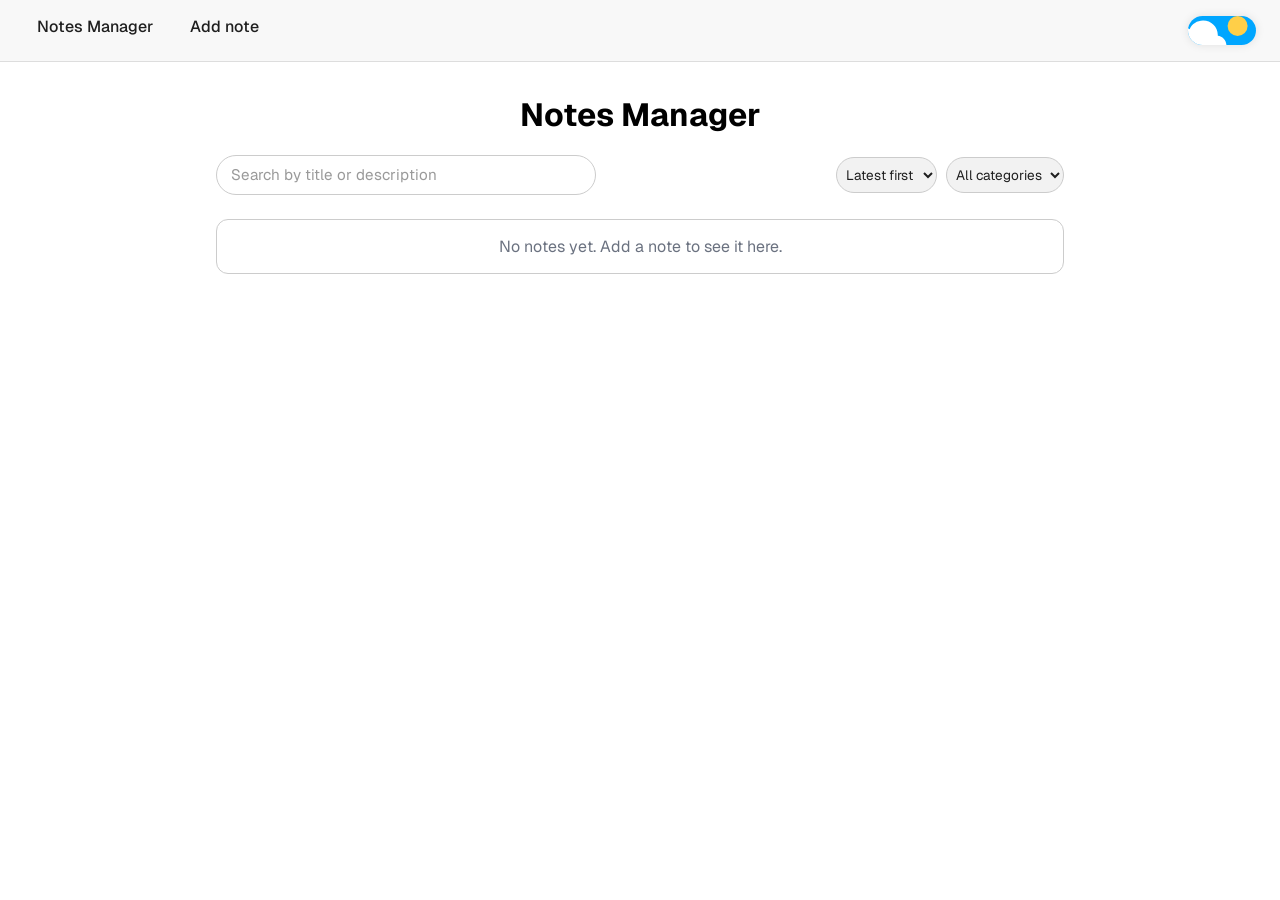
<file: index.html>
<!DOCTYPE html>
<html lang="en">
<head>
    <meta charset="UTF-8">
    <meta name="viewport" content="width=device-width, initial-scale=1.0">

    <link rel="stylesheet" href="style.css">
    <title>to do list</title>   

</head>
<body>
    <nav class="navbar">
        <div>
            <a href="index.html" class="nav-link">Notes Manager</a>
            <a href="add-note.html" class="nav-link">Add note</a>
        </div>


        <!-- From Uiverse.io by JustCode14 -->
        <label for="checkbox" class="switch">
            <input checked="true" id="checkbox" type="checkbox" />
            <span class="slider">
                <div class="star star_1"></div>
                <div class="star star_2"></div>
                <div class="star star_3"></div>
                <svg viewBox="0 0 16 16" class="cloud_1 cloud">
                    <path transform="matrix(.77976 0 0 .78395-299.99-418.63)" fill="#fff"
                        d="m391.84 540.91c-.421-.329-.949-.524-1.523-.524-1.351 0-2.451 1.084-2.485 2.435-1.395.526-2.388 1.88-2.388 3.466 0 1.874 1.385 3.423 3.182 3.667v.034h12.73v-.006c1.775-.104 3.182-1.584 3.182-3.395 0-1.747-1.309-3.186-2.994-3.379.007-.106.011-.214.011-.322 0-2.707-2.271-4.901-5.072-4.901-2.073 0-3.856 1.202-4.643 2.925">
                    </path>
                </svg>
            </span>
        </label>

    </nav>

    <main class="page-content">
        <h1 class="page-title">Notes Manager</h1>

        <section class="notes-toolbar" aria-label="Notes controls">
            <div class="notes-toolbar-left">
                <div class="search-field">
                    <input
                        type="search"
                        id="notes-search"
                        placeholder="Search by title or description"
                        autocomplete="off"
                    />
                </div>
            </div>
            <div class="notes-toolbar-right">
                <select id="notes-sort">
                    <option value="latest">Latest first</option>
                    <option value="oldest">Oldest first</option>
                </select>
                <select id="notes-category-filter">
                    <option value="all">All categories</option>
                </select>
            </div>
        </section>

        <section id="notes-grid" class="notes-grid" aria-live="polite"></section>
    </main>

    <script type="module" src="script.js">
        
    </script>
</body>
</html>
</file>
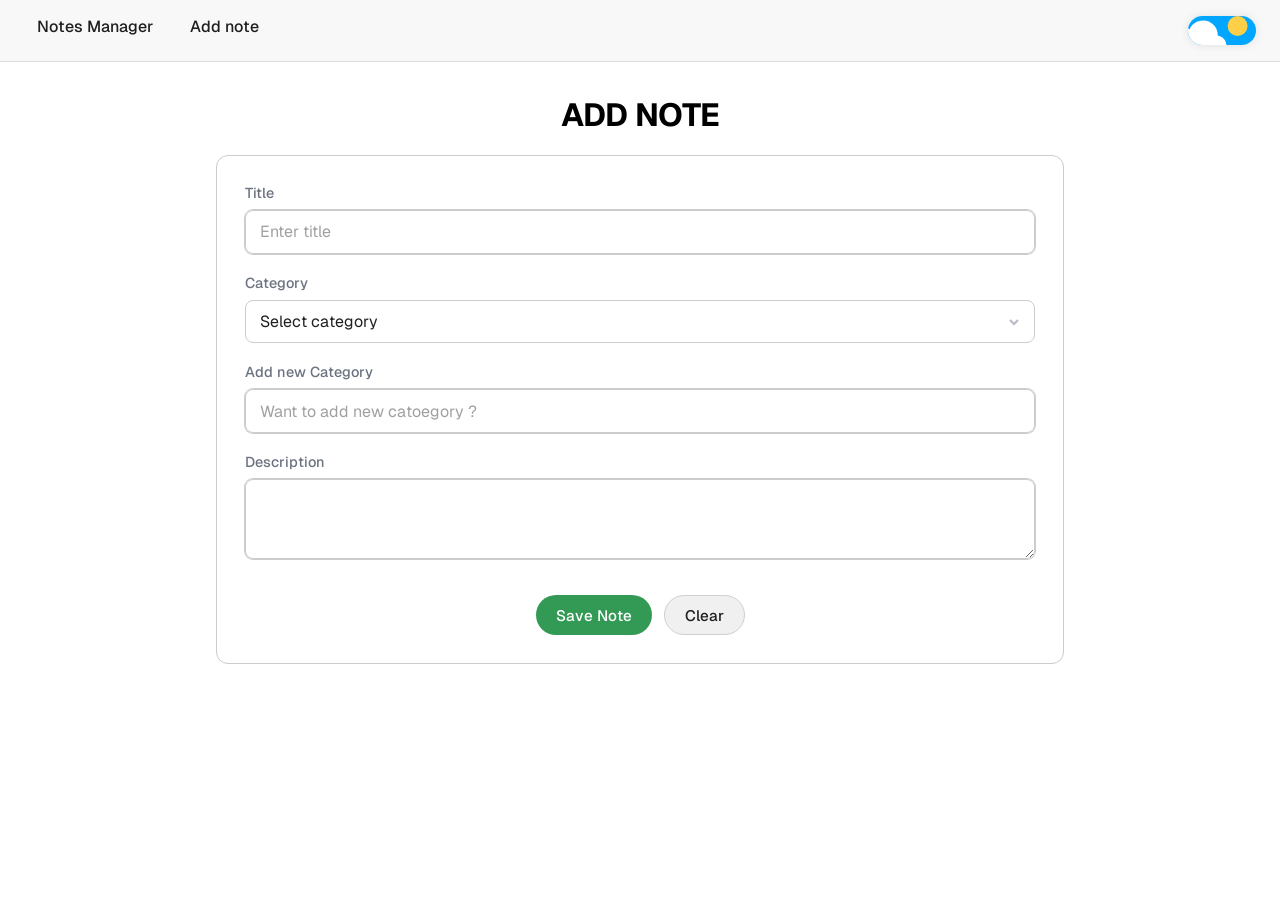
<file: add-note.html>
<!DOCTYPE html>
<html lang="en">

<head>
    <meta charset="UTF-8">
    <meta name="viewport" content="width=device-width, initial-scale=1.0">
    <link rel="stylesheet" href="../style.css">
    <title>Add Note</title>
</head>

<body>
    <nav class="navbar">
        <div>

            <a href="../index.html" class="nav-link">Notes Manager</a>
            <a href="add-note.html" class="nav-link">Add note</a>
        </div>


        <label for="checkbox" class="switch">
            <input checked="true" id="checkbox" type="checkbox" />
            <span class="slider">
                <div class="star star_1"></div>
                <div class="star star_2"></div>
                <div class="star star_3"></div>
                <svg viewBox="0 0 16 16" class="cloud_1 cloud">
                    <path transform="matrix(.77976 0 0 .78395-299.99-418.63)" fill="#fff"
                        d="m391.84 540.91c-.421-.329-.949-.524-1.523-.524-1.351 0-2.451 1.084-2.485 2.435-1.395.526-2.388 1.88-2.388 3.466 0 1.874 1.385 3.423 3.182 3.667v.034h12.73v-.006c1.775-.104 3.182-1.584 3.182-3.395 0-1.747-1.309-3.186-2.994-3.379.007-.106.011-.214.011-.322 0-2.707-2.271-4.901-5.072-4.901-2.073 0-3.856 1.202-4.643 2.925">
                    </path>
                </svg>
            </span>
        </label>
    </nav>
    <main class="page-content">
        <h1 class="page-title">ADD NOTE</h1>
        <section class="note-card">
            <form id="add-note-form">
                <div class="form-group">
                    <label for="note-title">Title</label>
                    <input type="text" id="note-title" name="title" placeholder="Enter title" required>
                </div>

                <div class="form-group">
                    <label for="note-category">Category</label>
                    <select id="note-category" name="category">
                        <!-- option will be coming from local storage -->
                    </select>
                </div>

                <div class="form-group">
                    <label for="note-new-category">Add new Category</label>
                    <input type="text" id="note-new-category" name="note-new-category" placeholder="Want to add new catoegory ?">
                </div>

                <div class="form-group">
                    <label for="note-description">Description</label>
                    <textarea id="note-description" name="description" minlength="10" required></textarea>
                </div>

                <div class="form-actions">
                    <button type="submit" class="btn btn-primary">Save Note</button>
                    <button type="reset" class="btn btn-secondary">Clear</button>
                </div>
            </form>
        </section>
    </main>
    <script src="script.js"></script>
</body>

</html>
</file>
<file: style.css>
@import url('https://fonts.googleapis.com/css2?family=Geist:wght@100..900&family=Roboto:ital,wght@0,100;0,300;0,400;0,500;0,700;0,900;1,100;1,300;1,400;1,500;1,700;1,900&display=swap');

:root {
    /* color variables omitted for brevity */
    --color-bg-primary: #0C0A09;
    --color-bg-secondary: #1C1C1C;
    --color-bg-tertiary: #212121;
    --color-text-primary: #eaeaea;
    --color-text-secondary: #b8b8c8;
    --color-text-tertiary: #d7d7e6;
    --color-text-quaternary: #9aa0b4;
    --color-text-inverse: #fff;
    --color-border-primary: #171717;
    --color-border-secondary: #262626;
    --color-border-tertiary: #292524;
    --color-bg-navbar: #09090b;
    --color-bg-input: #1C1C1C;
    --color-border-input: #262626;
    --color-text-input: #e5e7eb;
    --color-text-placeholder: #6b7280;
    --color-text-placeholder-dark: #5a5a6e;
    --color-border-focus: #8b8b8b;
    --color-bg-hover: #40404080;
    --color-btn-primary-bg: #329A55;
    --color-btn-primary-hover: #329a55d3;
    --color-btn-primary-text: #fff;
    --color-btn-secondary-bg: #E5E5E5;
    --color-btn-secondary-hover: #e5e5e5b5;
    --color-btn-secondary-text: #171717;
    --color-btn-secondary-border: #3d3d54;
    --color-category-bg: rgba(99, 102, 241, 0.16);
    --color-category-text: #c7d2fe;
    --color-category-border: rgba(99, 102, 241, 0.35);
    --color-btn-edit-bg: rgba(99, 102, 241, 0.18);
    --color-btn-edit-bg-hover: rgba(99, 102, 241, 0.28);
    --color-btn-edit-border: rgba(99, 102, 241, 0.45);
    --color-btn-delete-bg: rgba(244, 63, 94, 0.14);
    --color-btn-delete-bg-hover: rgba(244, 63, 94, 0.22);
    --color-btn-delete-text: #fecdd3;
    --color-btn-delete-border: rgba(244, 63, 94, 0.45);
    --color-input-bg-transparent: #ffffff0b;
    --color-select-icon-stroke: #b8b8c8;
    /* view transition circle variables */
    --theme-circle-x: 50vw;
    --theme-circle-y: 50vh;
}

:root[data-theme="light"] {
    --color-bg-primary: #ffffff;
    --color-bg-secondary: #f8f8f8;
    --color-bg-tertiary: #f2f2f2;
    --color-text-primary: #1f1f1f;
    --color-text-secondary: #6b7280;
    --color-text-tertiary: #4b5563;
    --color-text-quaternary: #6b7280;
    --color-text-inverse: #000000;
    --color-border-primary: #dddddd;
    --color-border-secondary: #cccccc;
    --color-border-tertiary: #cccccc;
    --color-bg-navbar: #f8f8f8;
    --color-bg-input: #ffffff;
    --color-border-input: #cccccc;
    --color-text-input: #1f1f1f;
    --color-text-placeholder: #9a9a9a;
    --color-text-placeholder-dark: #a0a0a0;
    --color-border-focus: #329A55;
    --color-bg-hover: #e0e0e0;
    --color-btn-primary-bg: #329A55;
    --color-btn-primary-hover: #2a7a48;
    --color-btn-primary-text: #ffffff;
    --color-btn-secondary-bg: #f0f0f0;
    --color-btn-secondary-hover: #e0e0e0;
    --color-btn-secondary-text: #1f1f1f;
    --color-btn-secondary-border: #d0d0d0;
    --color-category-bg: rgba(50, 154, 85, 0.08);
    --color-category-text: #329A55;
    --color-category-border: rgba(50, 154, 85, 0.2);
    --color-btn-edit-bg: rgba(50, 154, 85, 0.1);
    --color-btn-edit-bg-hover: rgba(50, 154, 85, 0.2);
    --color-btn-edit-border: rgba(50, 154, 85, 0.3);
    --color-btn-delete-bg: rgba(244, 63, 94, 0.07);
    --color-btn-delete-bg-hover: rgba(244, 63, 94, 0.11);
    --color-btn-delete-text: #f43f5e;
    --color-btn-delete-border: rgba(244, 63, 94, 0.22);
    --color-input-bg-transparent: #ffffff0b;
}

* {
    box-sizing: border-box;
    margin: 0;
    padding: 0;
}

body {
    font-family: "Geist", "Segoe UI";
    min-height: 100vh;
    background: var(--color-bg-primary);
    color: var(--color-text-primary);
}

.navbar {
    display: flex;
    justify-content: space-between;
    gap: 1rem;
    padding: 1rem 1.5rem;
    background: var(--color-bg-navbar);
    border-bottom: 1px solid var(--color-border-primary);
}

.nav-link {
    color: var(--color-text-primary);
    text-decoration: none;
    font-weight: 500;
    padding: 0.4rem 0.8rem;
    border-radius: 6px;
    transition: background 0.2s, color 0.2s;
}

.nav-link:hover {
    background: var(--color-bg-hover);
    color: var(--color-text-inverse);
}

.nav-link:first-child {
    margin-right: 0.5rem;
}


/* From Uiverse.io by JustCode14 */
/* Theme Switch */
/* The switch - the box around the slider */
.switch {
    font-size: 17px;
    position: relative;
    display: inline-block;
    width: 4em;
    height: 1.7em;
    border-radius: 30px;
    box-shadow: 0 0 10px rgba(0, 0, 0, 0.1);
}

/* Hide default HTML checkbox */
.switch input {
    opacity: 0;
    width: 0;
    height: 0;
}

/* The slider */
.slider {
    position: absolute;
    cursor: pointer;
    top: 0;
    left: 0;
    right: 0;
    bottom: 0;
    background-color: #2a2a2a;
    transition: 0.4s;
    border-radius: 30px;
    overflow: hidden;
}

.slider:before {
    position: absolute;
    content: "";
    height: 1.2em;
    width: 1.2em;
    border-radius: 20px;
    left: 0.5em;
    bottom: 0.5em;
    transition: 0.4s;
    transition-timing-function: cubic-bezier(0.81, -0.04, 0.38, 1.5);
    box-shadow: inset 8px -4px 0px 0px #fff;
}

.switch input:checked+.slider {
    background-color: #00a6ff;
}

.switch input:checked+.slider:before {
    transform: translateX(1.8em);
    box-shadow: inset 15px -4px 0px 15px #ffcf48;
}

.star {
    background-color: #fff;
    border-radius: 50%;
    position: absolute;
    width: 5px;
    transition: all 0.4s;
    height: 5px;
}

.star_1 {
    left: 2.5em;
    top: 0.5em;
}

.star_2 {
    left: 2.2em;
    top: 1.2em;
}

.star_3 {
    left: 3em;
    top: 0.9em;
}

.switch input:checked~.slider .star {
    opacity: 0;
}

.cloud {
    width: 3.5em;
    position: absolute;
    bottom: -1.4em;
    left: -1.1em;
    opacity: 0;
    transition: all 0.4s;
}

.switch input:checked~.slider .cloud {
    opacity: 1;
}

/* view transition reveal animation */
@supports (view-transition: opacity) {
  /* disable the default fade on every element */
  *, *::before, *::after {
    view-transition-name: none !important;
  }

  body {
    view-transition-name: theme;
    view-transition-duration: 0.5s;
  }

  @view-transition(theme) {
    from {
      clip-path: circle(0 at var(--theme-circle-x) var(--theme-circle-y));
    }
    to {
      clip-path: circle(150vmax at var(--theme-circle-x) var(--theme-circle-y));
    }
  }
}




.page-content {
    max-width: 70%;
    margin: 0 auto;
    padding: 2rem 1.5rem;
}



.page-title {
    display: flex;
    justify-content: center;
    font-size: 2rem;
    font-weight: 00;
    margin-bottom: 1.25rem;
    color: var(--color-text-inverse);
}

.notes-toolbar {
    display: flex;
    justify-content: space-between;
    align-items: center;
    gap: 1rem;
    margin-bottom: 1.5rem;
}



.notes-toolbar-left {
    flex: 1 1 auto;
}

.notes-toolbar-right {
    display: flex;
    flex: 0 0 auto;
    gap: 0.6rem;
}

.search-field {
    width: 100%;
    max-width: 380px;
}

.search-field input[type="search"] {
    width: 100%;
    font: inherit;
    font-size: 0.95rem;
    padding: 0.6rem 0.9rem;
    border-radius: 999px;
    border: 1px solid var(--color-border-input);
    background: var(--color-bg-input);
    color: var(--color-text-input);
    outline: none;
    transition: border-color 0.2s, box-shadow 0.2s, background 0.15s;
}

.search-field input[type="search"]::placeholder {
    color: var(--color-text-placeholder);
}

.search-field input[type="search"]:focus {
    border-color: var(--color-border-focus);
    background: var(--color-bg-secondary);
}

.notes-toolbar-right select {
    font: inherit;
    font-size: 0.85rem;
    padding: 0.45rem 0.3rem;
    border-radius: 999px;
    border: 1px solid var(--color-border-input);
    background: var(--color-bg-tertiary);
    color: var(--color-text-input);
    cursor: pointer;
}

.notes-grid {

    display: grid;
    grid-template-columns: repeat(3, 1fr);
    grid-template-rows: repeat(5, 1fr);


    gap: 1rem;
    align-items: start;
}

.notes-empty {
    padding: 1rem 1.25rem;
    grid-column: 1 / -1;
    background: var(--color-bg-primary);
    border: 1px solid var(--color-border-secondary);
    border-radius: 12px;
    color: var(--color-text-secondary);
    text-align: center;
}

.card {
    max-width: 25rem;
    display: grid;
    background: var(--color-bg-primary);
    border: 1px solid var(--color-border-tertiary);
    border-radius: 12px;
    padding: 1.1rem 1.15rem 1rem;
}

.card-title {
    font-size: 1.05rem;
    font-weight: 700;
    margin-bottom: 0.5rem;
    color: var(--color-text-inverse);
    line-height: 1.2;
}

.card-category {
    display: inline-flex;
    align-items: center;
    max-width: fit-content;
    gap: 0.4rem;
    font-size: 0.7rem;
    text-transform: uppercase;
    letter-spacing: 0.1em;
    padding: 0.2rem 0.7rem;
    border-radius: 999px;
    background: var(--color-category-bg);
    color: var(--color-category-text);
    border: 1px solid var(--color-category-border);
    margin-bottom: 0.75rem;
}

.card-description {
    font-size: 0.95rem;
    color: var(--color-text-tertiary);
    margin-bottom: 0.85rem;
    line-height: 1.35;
    overflow: hidden;
    white-space: pre-wrap;
}

.card-date {
    font-size: 0.82rem;
    color: var(--color-text-quaternary);
    margin-bottom: 1rem;
}

.card-actions {
    display: flex;
    gap: 0.6rem;
    justify-content: flex-end;
}

.card-button-edit,
.card-button-delete {
    font: inherit;
    border-radius: 999px;
    padding: 0.45rem 1.05rem;
    font-size: 0.85rem;
    font-weight: 500;
    border: 1px solid transparent;
    cursor: pointer;
    transition: background-color 160ms ease, border-color 160ms ease, transform 120ms ease;
}

.card-button-edit {
    background: var(--color-btn-edit-bg);
    color: var(--color-text-primary);
    border-color: var(--color-btn-edit-border);
}

.card-button-edit:hover {
    transform: translateY(-1px);
    background: var(--color-btn-edit-bg-hover);
}

.card-button-delete {
    background: var(--color-btn-delete-bg);
    color: var(--color-btn-delete-text);
    border-color: var(--color-btn-delete-border);
}

.card-button-delete:hover {
    transform: translateY(-1px);
    background: var(--color-btn-delete-bg-hover);
}

.note-card {
    background: var(--color-bg-primary);
    border: 1px solid var(--color-border-secondary);
    border-radius: 12px;
    padding: 1.75rem;
}

#add-note-form {
    display: flex;
    flex-direction: column;
    gap: 1.25rem;
}

.form-group {
    display: flex;
    flex-direction: column;
    gap: 0.5rem;
}

.form-group label {
    font-size: 0.9rem;
    font-weight: 500;
    color: var(--color-text-secondary);
}

.form-group input,
.form-group textarea,
.form-group select {
    font: inherit;
    font-size: 1rem;
    padding: 0.65rem 0.9rem;
    background: var(--color-input-bg-transparent);
    border: 1px solid var(--color-border-input);
    border-radius: 8px;
    color: var(--color-text-primary);
    transition: border-color 0.2s, box-shadow 0.2s;
}

.form-group input::placeholder,
.form-group textarea::placeholder {
    color: var(--color-text-placeholder-dark);
}

.form-group input,
.form-group textarea,
.form-group select:focus {
    outline: none;
    border-color: var(--color-border-input);
    box-shadow: 0 0 0 1px var(--color-border-input);
}

.form-group textarea {
    resize: vertical;
    min-height: 80px;
}

.form-group select {
    cursor: pointer;
    appearance: none;
    background-image: url("data:image/svg+xml,%3Csvg xmlns='http://www.w3.org/2000/svg' width='12' height='12' viewBox='0 0 12 12' fill='none' stroke='%23b8b8c8' stroke-width='2'%3E%3Cpath d='M2 4l4 4 4-4'/%3E%3C/svg%3E");
    background-repeat: no-repeat;
    background-position: right 0.9rem center;
    padding-right: 2.25rem;
}

.form-group select option {
    background: var(--color-bg-primary);
    color: var(--color-text-primary);
    padding: 0.5rem 0.75rem;
}

.form-group select option:disabled {
    color: var(--color-text-placeholder-dark);
}


.form-actions {
    display: flex;
    justify-content: center;
    gap: 0.75rem;
    margin-top: 0.5rem;
    padding-top: 0.5rem;
}

.btn {
    font: inherit;
    font-size: 0.95rem;
    font-weight: 500;
    padding: 0.6rem 1.25rem;
    border-radius: 999px;
    border: none;
    cursor: pointer;
    transition: background 0.2s, transform 0.15s, box-shadow 0.2s;
}

.btn:active {
    transform: scale(0.98);
}

.btn-primary {
    background: var(--color-btn-primary-bg);
    color: var(--color-btn-primary-text);
}

.btn-primary:hover {
    background: var(--color-btn-primary-hover);
}

.btn-secondary {
    background: var(--color-btn-secondary-bg);
    color: var(--color-btn-secondary-text);
    border: 1px solid var(--color-btn-secondary-border);
}

.btn-secondary:hover {
    background: var(--color-btn-secondary-hover);
    color: var(--color-btn-secondary-text);
}

@media (max-width: 769px) {
    .notes-grid {
        grid-template-columns: repeat(2, 1fr);
        gap: 1rem;
    }
}

@media (max-width: 426px) {
    .navbar {
        flex-direction: column;
        align-items: center;
        justify-content: space-around;
        padding: 1rem;
        gap: 0.5rem;
    }

    .page-content {
        padding: 1rem;
        max-width: 100%;
    }

    .page-title {
        font-size: 1.5rem;
        text-align: center;
        margin-bottom: 1rem;
    }

    .notes-toolbar {
        flex-direction: column;
        align-items: stretch;
        gap: 1rem;
    }

    .notes-toolbar-right {
        justify-content: center;
    }

    .search-field {
        max-width: none;
    }

    .search-field input[type="search"] {
        font-size: 1rem;
        padding: 0.7rem 1rem;
    }

    .notes-toolbar-right select {
        font-size: 0.9rem;
        padding: 0.5rem 0.5rem;
    }

    .notes-grid {
        grid-template-columns: 1fr;
        gap: 0.75rem;
        justify-items: center;
    }

    .card {
        /* max-width: 25rem; */
        padding: 1rem;
    }

    .card-title {
        font-size: 1rem;
    }

    .card-description {
        font-size: 0.9rem;
    }

    .card-actions {
        justify-content: center;
    }

    .card-button-edit,
    .card-button-delete {
        padding: 0.5rem 1rem;
        font-size: 0.8rem;
    }

    .note-card {
        padding: 1.5rem;
    }

    #add-note-form {
        gap: 1rem;
    }

    .form-group label {
        font-size: 0.85rem;
    }

    .form-group input,
    .form-group textarea,
    .form-group select {
        font-size: 0.95rem;
        padding: 0.7rem;
    }

    .form-actions {
        flex-direction: column;
        gap: 0.5rem;
    }

    .btn {
        font-size: 0.9rem;
        padding: 0.7rem 1.5rem;
    }
}

@media (max-width: 480px) {
    .navbar {
        padding: 0.75rem;
    }

    .page-content {
        padding: 0.75rem;
    }



    .notes-grid {
        gap: 0.5rem;
    }

    .card {
        padding: 0.75rem;
    }

    .note-card {
        padding: 1.25rem;
    }

    .btn {
        padding: 0.75rem 1.25rem;
    }
}
</file>
